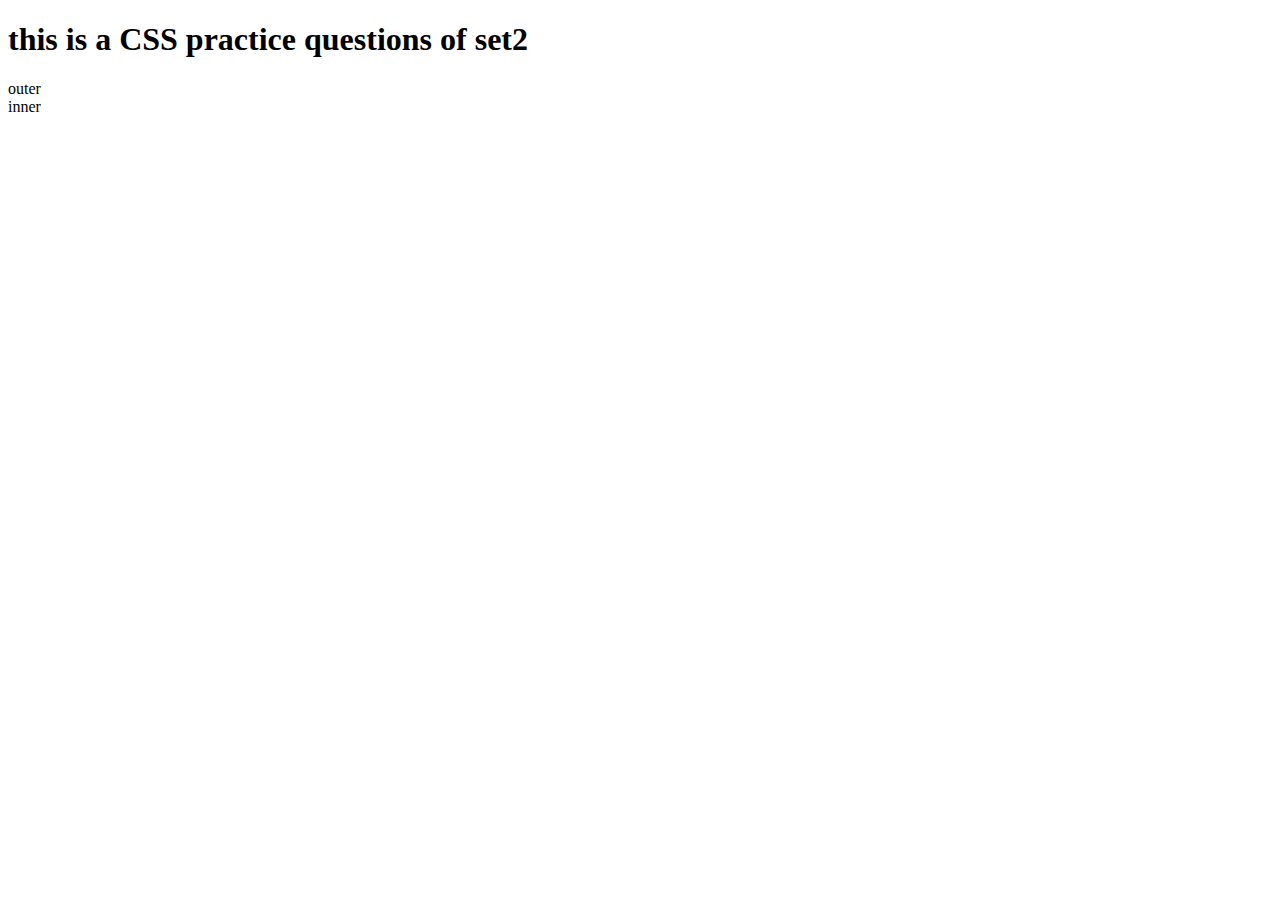
<file: index.html>
<!DOCTYPE html>
<html lang="en">
<head>
    <meta charset="UTF-8">
    <meta name="viewport" content="width=device-width, initial-scale=1.0">
    <title>css level 1</title>
    <!-- <link rel="stylesheet" href="style.css"> -->
</head>
<body>
<h1>this is a CSS practice questions of set2</h1>
<div id="outer">
    outer
    <div id="inner">
        inner
    </div>
</div>
</body>
</html>
</file>
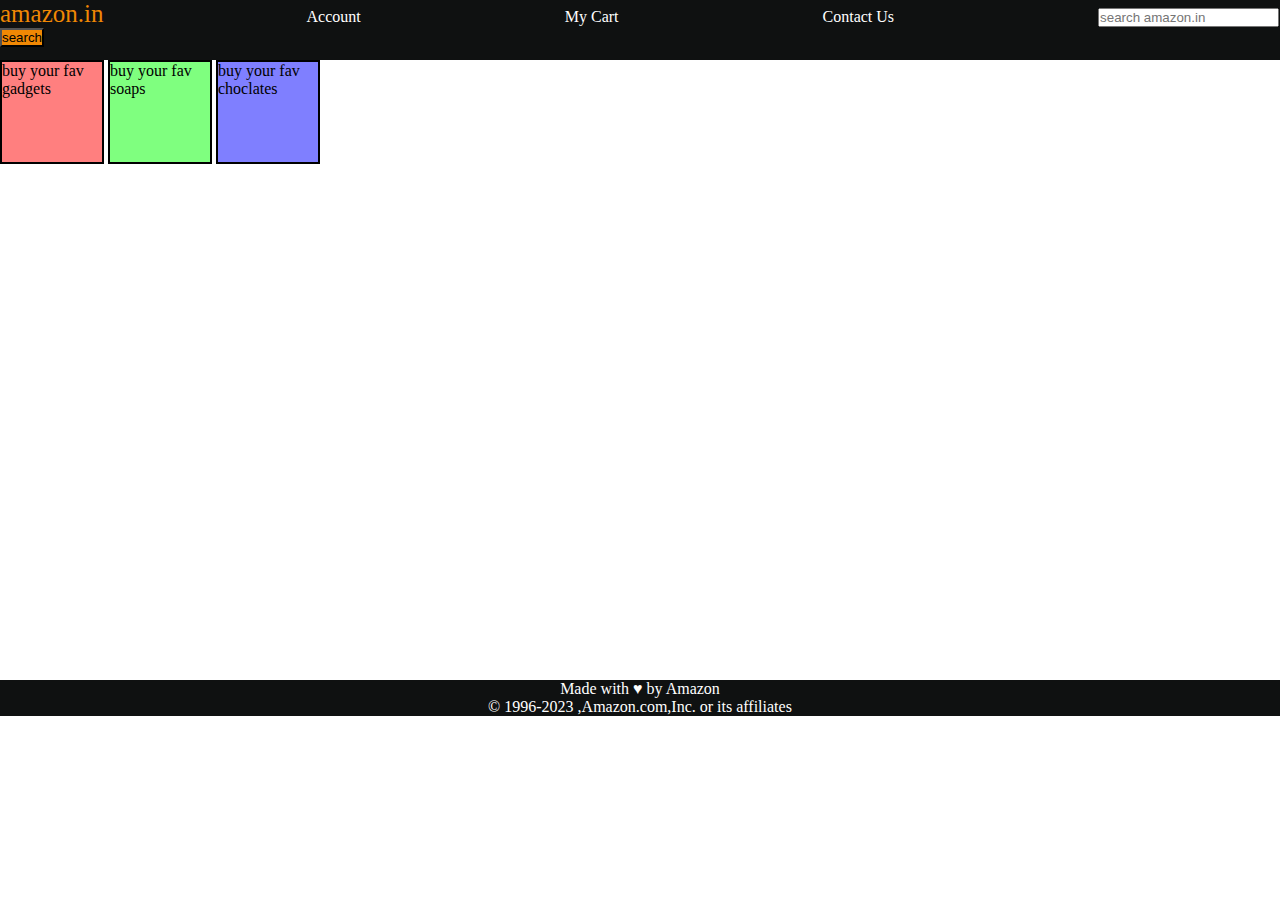
<file: level2.html>
<!DOCTYPE html>
<html lang="en">
<head>
    <meta charset="UTF-8">
    <meta name="viewport" content="width=device-width, initial-scale=1.0">
    <title>Level 2</title>
    <link rel="stylesheet" href="style.css">
</head>    
<body>
  <header>
    <div id="navbar">
     <a id="logo"href="#">amazon.in</a>
     <a href="#">Account</a>
     <a href="#">My Cart</a>
     <a href="#">Contact Us</a>
     <input type="text" placeholder="search amazon.in">
     <button>search</button>
    </div>
  </header>
  <div id="content">
    <div class="contentbox" style="background-color: rgba(255,0,0,0.5);"> buy your fav gadgets</div>
    <div class="contentbox" style="background-color: rgba(0,255,0,0.5);"> buy your fav soaps</div>
    <div class="contentbox" style="background-color: rgba(0,0,255,0.5);"> buy your fav choclates</div>
  </div>
  <footer>
    Made with &hearts; by Amazon <br>
    &#169; 1996-2023 ,Amazon.com,Inc. or its affiliates</footer>
  </footer>
</body>  
</html>
</file>
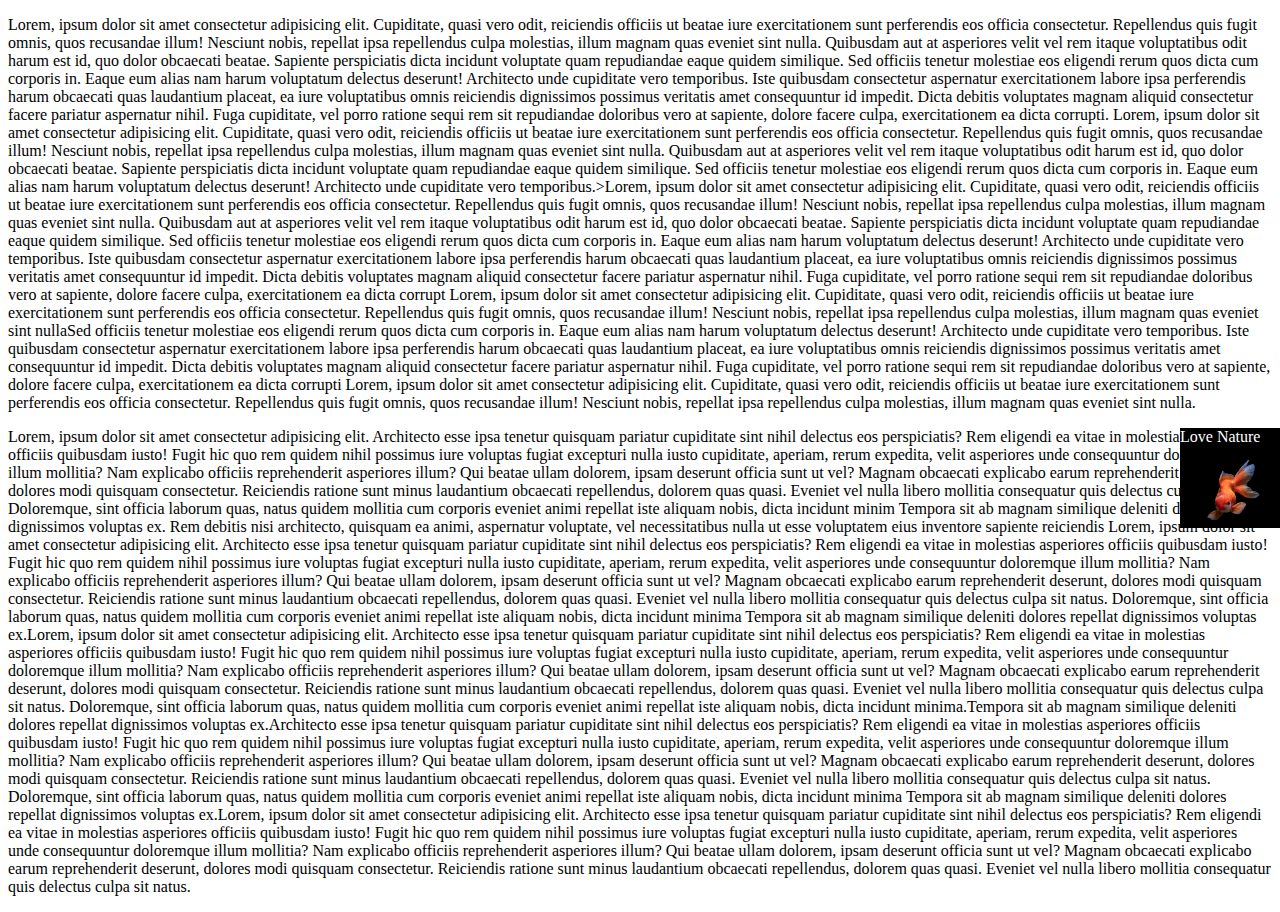
<file: level3.html>
<!DOCTYPE html>
<html lang="en">
<head>
    <meta charset="UTF-8">
    <meta name="viewport" content="width=device-width, initial-scale=1.0">
    <title>CSS level 3</title>
    <link rel="stylesheet" href="style3.css">
</head>
<body>
    <!-- hello
    <div id="box1">
        box 1
        <div id="box2">box 2</div>

    </div>
     -->
     <!-- <h1>Position Playground</h1>
     <div id="box1">box 1</div>
     <div id="box2">box 2</div>
     <div id="box3">box 3</div>
     <div id="box4">box 4</div> -->
     <p>Lorem, ipsum dolor sit amet consectetur adipisicing elit. Cupiditate, quasi vero odit, reiciendis officiis ut beatae iure exercitationem sunt perferendis eos officia consectetur. Repellendus quis fugit omnis, quos recusandae illum!
     Nesciunt nobis, repellat ipsa repellendus culpa molestias, illum magnam quas eveniet sint nulla. Quibusdam aut at asperiores velit vel rem itaque voluptatibus odit harum est id, quo dolor obcaecati beatae.
     Sapiente perspiciatis dicta incidunt voluptate quam repudiandae eaque quidem similique. Sed officiis tenetur molestiae eos eligendi rerum quos dicta cum corporis in. Eaque eum alias nam harum voluptatum delectus deserunt!
     Architecto unde cupiditate vero temporibus. Iste quibusdam consectetur aspernatur exercitationem labore ipsa perferendis harum obcaecati quas laudantium placeat, ea iure voluptatibus omnis reiciendis dignissimos possimus veritatis amet consequuntur id impedit.
     Dicta debitis voluptates magnam aliquid consectetur facere pariatur aspernatur nihil. Fuga cupiditate, vel porro ratione sequi rem sit repudiandae doloribus vero at sapiente, dolore facere culpa, exercitationem ea dicta corrupti.
     Lorem, ipsum dolor sit amet consectetur adipisicing elit. Cupiditate, quasi vero odit, reiciendis officiis ut beatae iure exercitationem sunt perferendis eos officia consectetur. Repellendus quis fugit omnis, quos recusandae illum!
     Nesciunt nobis, repellat ipsa repellendus culpa molestias, illum magnam quas eveniet sint nulla. Quibusdam aut at asperiores velit vel rem itaque voluptatibus odit harum est id, quo dolor obcaecati beatae.
     Sapiente perspiciatis dicta incidunt voluptate quam repudiandae eaque quidem similique. Sed officiis tenetur molestiae eos eligendi rerum quos dicta cum corporis in. Eaque eum alias nam harum voluptatum delectus deserunt!
     Architecto unde cupiditate vero temporibus.>Lorem, ipsum dolor sit amet consectetur adipisicing elit. Cupiditate, quasi vero odit, reiciendis officiis ut beatae iure exercitationem sunt perferendis eos officia consectetur. Repellendus quis fugit omnis, quos recusandae illum!
     Nesciunt nobis, repellat ipsa repellendus culpa molestias, illum magnam quas eveniet sint nulla. Quibusdam aut at asperiores velit vel rem itaque voluptatibus odit harum est id, quo dolor obcaecati beatae.
     Sapiente perspiciatis dicta incidunt voluptate quam repudiandae eaque quidem similique. Sed officiis tenetur molestiae eos eligendi rerum quos dicta cum corporis in. Eaque eum alias nam harum voluptatum delectus deserunt!
     Architecto unde cupiditate vero temporibus. Iste quibusdam consectetur aspernatur exercitationem labore ipsa perferendis harum obcaecati quas laudantium placeat, ea iure voluptatibus omnis reiciendis dignissimos possimus veritatis amet consequuntur id impedit.
     Dicta debitis voluptates magnam aliquid consectetur facere pariatur aspernatur nihil. Fuga cupiditate, vel porro ratione sequi rem sit repudiandae doloribus vero at sapiente, dolore facere culpa, exercitationem ea dicta corrupt Lorem, ipsum dolor sit amet consectetur adipisicing elit. Cupiditate, quasi vero odit, reiciendis officiis ut beatae iure exercitationem sunt perferendis eos officia consectetur. Repellendus quis fugit omnis, quos recusandae illum!
     Nesciunt nobis, repellat ipsa repellendus culpa molestias, illum magnam quas eveniet sint nullaSed officiis tenetur molestiae eos eligendi rerum quos dicta cum corporis in. Eaque eum alias nam harum voluptatum delectus deserunt!
     Architecto unde cupiditate vero temporibus. Iste quibusdam consectetur aspernatur exercitationem labore ipsa perferendis harum obcaecati quas laudantium placeat, ea iure voluptatibus omnis reiciendis dignissimos possimus veritatis amet consequuntur id impedit.
     Dicta debitis voluptates magnam aliquid consectetur facere pariatur aspernatur nihil. Fuga cupiditate, vel porro ratione sequi rem sit repudiandae doloribus vero at sapiente, dolore facere culpa, exercitationem ea dicta corrupti Lorem, ipsum dolor sit amet consectetur adipisicing elit. Cupiditate, quasi vero odit, reiciendis officiis ut beatae iure exercitationem sunt perferendis eos officia consectetur. Repellendus quis fugit omnis, quos recusandae illum!
     Nesciunt nobis, repellat ipsa repellendus culpa molestias, illum magnam quas eveniet sint nulla.</p>
     <div>Love Nature</div>
    <p>Lorem, ipsum dolor sit amet consectetur adipisicing elit. Architecto esse ipsa tenetur quisquam pariatur cupiditate sint nihil delectus eos perspiciatis? Rem eligendi ea vitae in molestias asperiores officiis quibusdam iusto!
    Fugit hic quo rem quidem nihil possimus iure voluptas fugiat excepturi nulla iusto cupiditate, aperiam, rerum expedita, velit asperiores unde consequuntur doloremque illum mollitia? Nam explicabo officiis reprehenderit asperiores illum?
    Qui beatae ullam dolorem, ipsam deserunt officia sunt ut vel? Magnam obcaecati explicabo earum reprehenderit deserunt, dolores modi quisquam consectetur. Reiciendis ratione sunt minus laudantium obcaecati repellendus, dolorem quas quasi.
    Eveniet vel nulla libero mollitia consequatur quis delectus culpa sit natus. Doloremque, sint officia laborum quas, natus quidem mollitia cum corporis eveniet animi repellat iste aliquam nobis, dicta incidunt minim Tempora sit ab magnam similique deleniti dolores repellat dignissimos voluptas ex. Rem debitis nisi architecto, quisquam ea animi, aspernatur voluptate, vel necessitatibus nulla ut esse voluptatem eius inventore sapiente reiciendis
    Lorem, ipsum dolor sit amet consectetur adipisicing elit. Architecto esse ipsa tenetur quisquam pariatur cupiditate sint nihil delectus eos perspiciatis? Rem eligendi ea vitae in molestias asperiores officiis quibusdam iusto!
    Fugit hic quo rem quidem nihil possimus iure voluptas fugiat excepturi nulla iusto cupiditate, aperiam, rerum expedita, velit asperiores unde consequuntur doloremque illum mollitia? Nam explicabo officiis reprehenderit asperiores illum?
    Qui beatae ullam dolorem, ipsam deserunt officia sunt ut vel? Magnam obcaecati explicabo earum reprehenderit deserunt, dolores modi quisquam consectetur. Reiciendis ratione sunt minus laudantium obcaecati repellendus, dolorem quas quasi.
    Eveniet vel nulla libero mollitia consequatur quis delectus culpa sit natus. Doloremque, sint officia laborum quas, natus quidem mollitia cum corporis eveniet animi repellat iste aliquam nobis, dicta incidunt minima Tempora sit ab magnam similique deleniti dolores repellat dignissimos voluptas ex.Lorem, ipsum dolor sit amet consectetur adipisicing elit. Architecto esse ipsa tenetur quisquam pariatur cupiditate sint nihil delectus eos perspiciatis? Rem eligendi ea vitae in molestias asperiores officiis quibusdam iusto!
    Fugit hic quo rem quidem nihil possimus iure voluptas fugiat excepturi nulla iusto cupiditate, aperiam, rerum expedita, velit asperiores unde consequuntur doloremque illum mollitia? Nam explicabo officiis reprehenderit asperiores illum?
    Qui beatae ullam dolorem, ipsam deserunt officia sunt ut vel? Magnam obcaecati explicabo earum reprehenderit deserunt, dolores modi quisquam consectetur. Reiciendis ratione sunt minus laudantium obcaecati repellendus, dolorem quas quasi.
    Eveniet vel nulla libero mollitia consequatur quis delectus culpa sit natus. Doloremque, sint officia laborum quas, natus quidem mollitia cum corporis eveniet animi repellat iste aliquam nobis, dicta incidunt minima.Tempora sit ab magnam similique deleniti dolores repellat dignissimos voluptas ex.Architecto esse ipsa tenetur quisquam pariatur cupiditate sint nihil delectus eos perspiciatis? Rem eligendi ea vitae in molestias asperiores officiis quibusdam iusto!
    Fugit hic quo rem quidem nihil possimus iure voluptas fugiat excepturi nulla iusto cupiditate, aperiam, rerum expedita, velit asperiores unde consequuntur doloremque illum mollitia? Nam explicabo officiis reprehenderit asperiores illum?
    Qui beatae ullam dolorem, ipsam deserunt officia sunt ut vel? Magnam obcaecati explicabo earum reprehenderit deserunt, dolores modi quisquam consectetur. Reiciendis ratione sunt minus laudantium obcaecati repellendus, dolorem quas quasi.
    Eveniet vel nulla libero mollitia consequatur quis delectus culpa sit natus. Doloremque, sint officia laborum quas, natus quidem mollitia cum corporis eveniet animi repellat iste aliquam nobis, dicta incidunt minima Tempora sit ab magnam similique deleniti dolores repellat dignissimos voluptas ex.Lorem, ipsum dolor sit amet consectetur adipisicing elit. Architecto esse ipsa tenetur quisquam pariatur cupiditate sint nihil delectus eos perspiciatis? Rem eligendi ea vitae in molestias asperiores officiis quibusdam iusto!
    Fugit hic quo rem quidem nihil possimus iure voluptas fugiat excepturi nulla iusto cupiditate, aperiam, rerum expedita, velit asperiores unde consequuntur doloremque illum mollitia? Nam explicabo officiis reprehenderit asperiores illum?
    Qui beatae ullam dolorem, ipsam deserunt officia sunt ut vel? Magnam obcaecati explicabo earum reprehenderit deserunt, dolores modi quisquam consectetur. Reiciendis ratione sunt minus laudantium obcaecati repellendus, dolorem quas quasi.
    Eveniet vel nulla libero mollitia consequatur quis delectus culpa sit natus.</p>
</body>
</html>
</file>
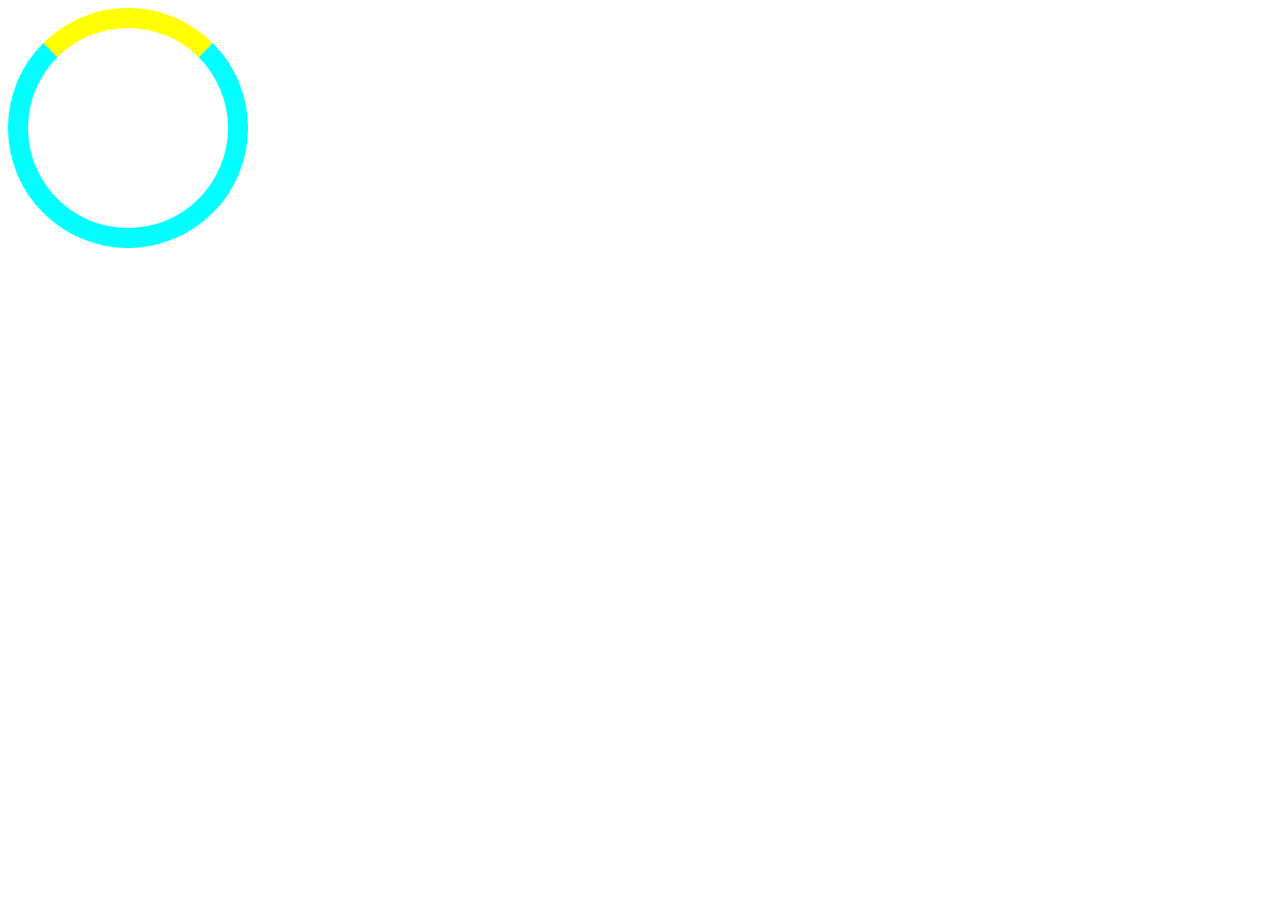
<file: level5.html>
<!DOCTYPE html>
<html lang="en">
<head>
    <meta charset="UTF-8">
    <meta name="viewport" content="width=device-width, initial-scale=1.0">
    <title>CSS level 5</title>
    <link rel="stylesheet" href="style5.css">
</head>
<body>
    <!-- <div>this is a box</div> -->
    <div class="loader"></div>
</body>
</html>
</file>
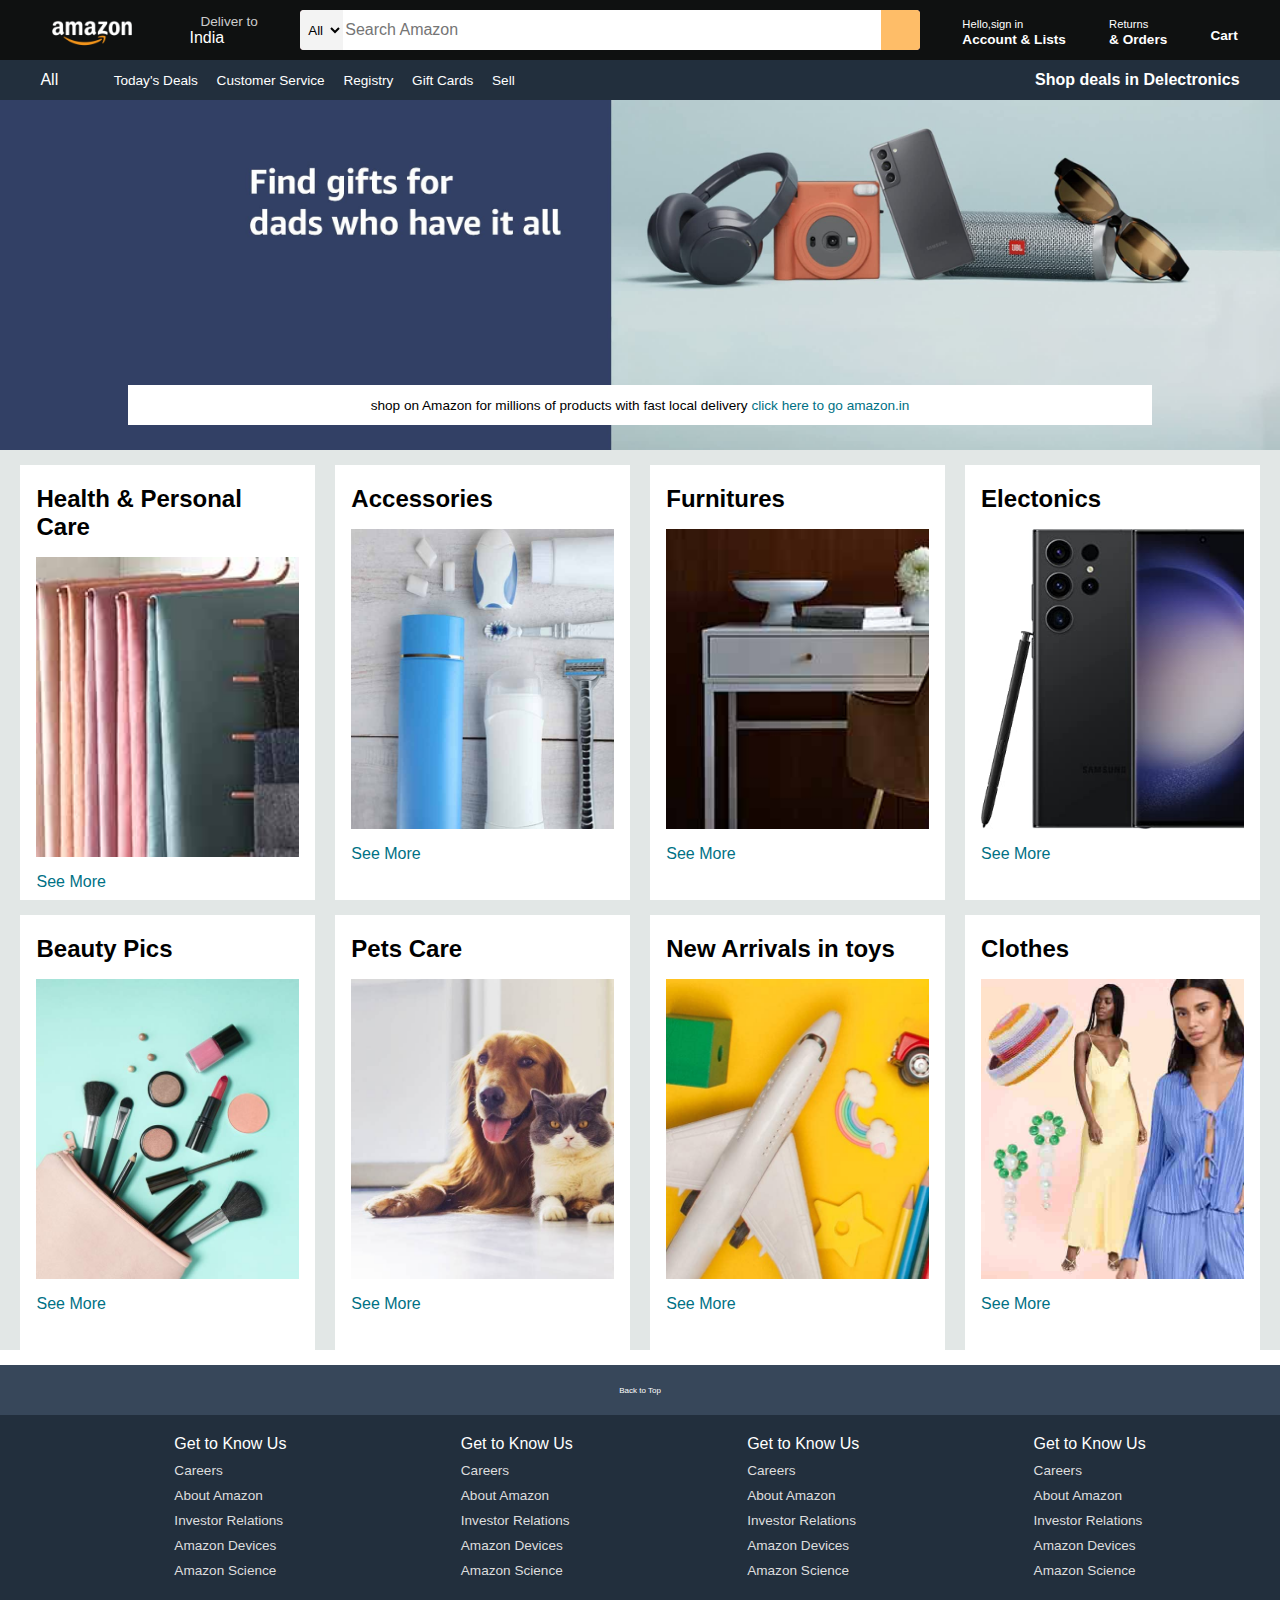
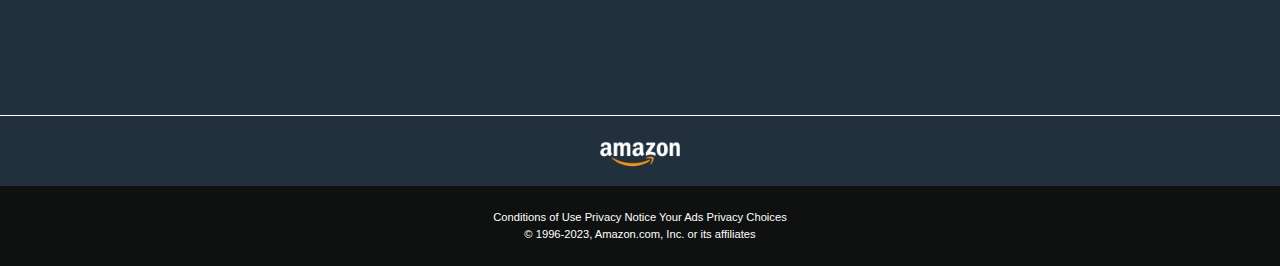
<file: project.html>
<!DOCTYPE html>
<html lang="en">
<head>
    <meta charset="UTF-8">
    <meta name="viewport" content="width=device-width, initial-scale=1.0">
    <title>Amazon</title>
    <link rel="stylesheet" href="https://cdnjs.cloudflare.com/ajax/libs/font-awesome/6.4.2/css/all.min.css" integrity="sha512-z3gLpd7yknf1YoNbCzqRKc4qyor8gaKU1qmn+CShxbuBusANI9QpRohGBreCFkKxLhei6S9CQXFEbbKuqLg0DA==" crossorigin="anonymous" referrerpolicy="no-referrer" />
    <link rel="stylesheet" href="styleproject.css">
</head>
<body>
    <header>
        <div class="navbar">
           <div class="nav-logo border">
             <div class="logo"></div>
            </div> 
            <div class="nav-address border">
                <p class="add-first">Deliver to</p>
                <div class="add-icon">
                  <i class="fa-solid fa-location-dot"></i>
                   <p class="add-sec">India</p >
                </div>
            </div>
            <div class="nav-search">
                <select class="search-select">
                    <option>All</option>
                </select>
                <input placeholder="Search Amazon" class="search-input" >
                <div class="search-icon">
                    <i class="fa-solid fa-magnifying-glass"></i>
                </div>
            </div>
            <div class="nav-signin border">
                 <p><span>Hello,sign in</span></p>
                 <p class="nav-second">Account & Lists</p>
            </div> 
            <div class="nav-return border">
                <p><span>Returns</span></p>
                <p class="nav-second">& Orders</p>
            </div>
            <div class="nav-cart border">
                <i class="fa-solid fa-cart-shopping"></i>
                Cart
            </div> 
        </div>
        <div class="panel">
            <div class="panel-all">
                <i class="fa-solid fa-bars"></i>
                All
            </div>
            <div class="panel-option">
                <p>Today's Deals</p>
                <p>Customer Service</p>
                <p>Registry</p>
                <p>Gift Cards</p>
                <P>Sell</P>
            </div>
            <div class="panel-deals">
                Shop deals in Delectronics
            </div>
        </div>
    </header>
    <div class="hero-section">
      <div class="hero-msg">
        <p>shop on Amazon for millions of products with fast local delivery<a> click here to go amazon.in</a></p>
      </div>
    </div>
    <div class="shop-section">
        <div class="box1 box">
            <div class="box-content">
              <h2>Health & Personal Care</h2>
              <div class="box-img" style="background-image:url('box1_image.jpg')"></div>
              <p>See More</p>
            </div>  
        </div>
        <div class="box2 box">
            <div class="box-content">
                <h2>Accessories</h2>
                <div class="box-img" style="background-image:url('box2_image.jpg')"></div>
                <p>See More</p>
            </div>
        </div>
        <div class="box3 box">
            <div class="box-content">
                <h2>Furnitures</h2>
                <div class="box-img" style="background-image:url('box3_image.jpg')"></div>
                <p>See More</p>
            </div>
        </div>
        <div class="box4 box">
            <div class="box-content">
                <h2>Electonics</h2>
                <div class="box-img" style="background-image:url('box4_image.jpg')"></div>
                <p>See More</p>
            </div>
        </div>
        <div class="box1 box">
            <div class="box-content">
              <h2>Beauty Pics</h2>
              <div class="box-img" style="background-image:url('box5_image.jpg')"></div>
              <p>See More</p>
            </div>  
        </div>
        <div class="box2 box">
            <div class="box-content">
                <h2>Pets Care</h2>
                <div class="box-img" style="background-image:url('box6_image.jpg')"></div>
                <p>See More</p>
            </div>
        </div>
        <div class="box3 box">
            <div class="box-content">
                <h2>New Arrivals in toys</h2>
                <div class="box-img" style="background-image:url('box7_image.jpg')"></div>
                <p>See More</p>
            </div>
        </div>
        <div class="box4 box">
            <div class="box-content">
                <h2>Clothes</h2>
                <div class="box-img" style="background-image:url('box8_image.jpg')"></div>
                <p>See More</p>
            </div>
        </div>
    </div>

    <footer>
        <div class="foot-panel1">
            Back to Top
        </div>
        <div class="foot-panel2">
            <ul>
                <p>Get to Know Us</p>
                <a>Careers</a>
                <a>About Amazon</a>
                <a>Investor Relations</a>
                <a>Amazon Devices</a>
                <a>Amazon Science</a>
            </ul>
            <ul>
                <p>Get to Know Us</p>
                <a>Careers</a>
                <a>About Amazon</a>
                <a>Investor Relations</a>
                <a>Amazon Devices</a>
                <a>Amazon Science</a>
            </ul>
            <ul>
                <p>Get to Know Us</p>
                <a>Careers</a>
                <a>About Amazon</a>
                <a>Investor Relations</a>
                <a>Amazon Devices</a>
                <a>Amazon Science</a>
            </ul>
            <ul>
                <p>Get to Know Us</p>
                <a>Careers</a>
                <a>About Amazon</a>
                <a>Investor Relations</a>
                <a>Amazon Devices</a>
                <a>Amazon Science</a>
            </ul>
        </div>
        <div class="foot-panel3">
            <div class="logo"></div>
        </div>
        <div class="foot-panel4">
            <div class="pages">
                <a>Conditions of Use</a>
                <a>Privacy Notice</a>
                <a>Your Ads Privacy Choices</a>
            </div>
            <div class="copy_rights">
                © 1996-2023, Amazon.com, Inc. or its affiliates
            </div>
        </div>
    </footer>
</body>
</html>
</file>
<file: style.css>
/* *{
    font-family:'Times New Roman';
}

h1{
    text-align: center;
    text-transform: capitalize;
}
#outer{
    font-size: 25px;
}
#inner{
    font-size: 10px;
} */
/* div{
    height: 100px;
    background-color: aqua;
    width: 200px;
    border-width: 5px;
    border-style: solid;
    border-color: brown; */
    /* padding-left: 50px;
    padding-right:50px ;
    padding-top: 25px;
    padding-bottom:25px ; */
    /* padding:25px 50px 25px 50px; */
    /* margin-top: 50px;
    margin-bottom: 25px;
    margin-left: 25px;
    margin-right: 10px; */
    /*margin: 25px;*/
    /* border-radius: 15px;
    border-radius: 50%;*/
/* } */
/* h1{
    width:300px;
    height: 50px;
    border:4px dotted brown;
    text-align:center 
} */
/* div{
    height: 100px;
    width:100px;
    background-color: green;
    border-radius: 50%;

}  */

*{
    padding:0;
    margin:0;
    color:black;;
}
#navbar{
    height:60px;
    background-color: #0f1111;
}
button{
    background-color: #f08804;
}
#logo{
     font-size:25px ;
     color: #f08804;
}
a{
    margin-right: 200px;
    text-decoration: none;
    color:white;
}
.contentbox{
    height:100px;
    width:100px;
    border:2px solid black;
    display: inline-block;
}
#content{
    height:620px;
}
footer{
    background: #0f1111;
    color:white;
    text-align:center;
}
</file>
<file: style3.css>
/* #box1{
    height:100px;
    width: 100px;
    background-color: green;
    font-size: 10px;
}
#box2{
    height:50px;
    width:20px;
    background-color: yellow;
    margin-left: 10px;
    font-size: 2em;
    width:3rem;
    /* height:50vh; */
/* } */
/* div{
    height:100px;
    width:100px;
    background-color: aqua;
    border:2px solid black;
    display: inline-block;
} */
/* #box1{
    position:static;
}
#box2{
    position:relative;
    top:20px;
    left:20px; 
    z-index:3;
}
#box3{
    position:absolute;
    top:70px;
    z-index:-2;
}
#box4{
    position: fixed;
    right:20px;
    bottom:20px;
    z-index:0;
} */
/* #box1{
    background-image: url("fish_photo.jpg.jpg");
    background-size:cover;
} */
div{
    height:100px;
    width:100px;
    background-image:url( "fish_photo.jpg.jpg");
    background-size: cover;
    color: white;
    position:fixed;
    right:0px;
}
</file>
<file: style5.css>
/* div{ */
    /* height: 100px;
    width: 100px;
    background-color: aqua;
    border: 2px solid black;
    position: absolute;
    top: 100px;
    left:200px; */
    /* transition-property: all;
    transition-duration: 3s;
    transition-timing-function:ease-in;
    transition-delay: 2s; */
     /* transition:all 3s ease-in-out 1s;  */
    /* transform:rotate(360deg);  */
    /* rotate: x 180deg;*/
    /* transform: scaley(2); */
    /* transform: skew(45deg); */
    /* animation-name: colorAnimation;
    animation-duration: 2s; */
    /* animation-timing-function: ease-in;  */
    /* animation-delay: 0s;
    animation-iteration-count: infinite; 
    animation-direction:alternate; */
/* }     */
/* @keyframes colorAnimation {
    0%{
        left:0px;
        background-color: yellow;
    }
    50%{
        background-color: blue;
    }
    100%{
        left:400px;
        background-color: chocolate;
    } 
}     */

/* div:hover{ */
    /* background-color: red;
    color: white;
    font-size: 20px; */
    /* transform: scaley(2); */
    /* transform: translate(100px,100px); */
    /* transform: skew(180deg); */
/* } */

   /* background-color: pink;
   transform: scaley(2); */
   /* transform: translate(100px);*/
   /* transform: skew(90deg); */
.loader{
    width: 200px;
    height: 200px;
    border-radius: 50%;
    border: 20px solid aqua;
    border-top: 20px solid yellow;
    animation: loaderAnimation 2s ease-in 0s infinite normal;
}
@keyframes loaderAnimation{
    from{
        transform:rotate(0deg);
    }
    to{
        transform:rotate(360deg);
    }
}
</file>
<file: styleproject.css>
*{
    margin:0;
    font-family:Arial ;
    border: border-box;

}
.navbar{
    height:60px;
    background-color: #0f1111;
    color:white;
    display: flex;
    align-items:center;
    justify-content: space-evenly;
}
.nav-logo{
    height:50px;
    width:100px;
}
.logo{
    background-image: url("amazon_logo\ \(1\).png");
    height:50px;
    width:100%;
    background-size: cover;
}
.border{
    border:1.5px solid transparent;
}
.border:hover{
    border:1.5px solid white;
}
/** box2**/
.add-first{
    color:#cccccc;
    font-size:0.85rem;
    margin-left: 15px;
}
.add-sec{
    font-size:1rem;
    margin-left: 4px;
}
.add-icon{
    display:flex;
    align-items: center;
}
/**box3**/
.nav-search{
    display:flex;
    justify-content: space-evenly;
    background-color: pink;
    width:620px;
    height:40px;
   border-radius: 4px;
}
.search-select{
    background-color: #f3f3f3;
    width:50px;
    text-align:center;
    border-top-left-radius: 4px;
    border-bottom-left-radius: 4px;
     border:none; 
}
.search-input{
    width:100%;
    font-size: 1rem;
    border:none;
}
.search-icon{
    width:45px;
    display:flex;
    justify-content: center;
    align-items: center;
    font-size:1.2rem;
    background-color: #febd68;
    border-top-right-radius:4px;
    border-bottom-right-radius: 4px;
    color:#0f1111;
}
.nav-search:hover{
    border: 2px solid orange;
}
/** box4**/
span{
    font-size:0.7rem;
}
.nav-second{
    font-size:0.85rem;
    font-weight: 700;
}
.nav-cart i{
    font-size: 30px;
}
.nav-cart{
    font-size:0.85rem;
    font-weight:700;
}
/** panel**/
.panel{
    height:40px;
    background-color: #222f3d;
    display:flex;
    color:white;
    align-items:center;
    justify-content: space-evenly;
}
.panel-option p{
    display:inline;
    margin-left: 15px;
}
.panel-option{
    width:70%;
    font-size: 0.85rem;
}
.panel-deals{
    font-family: 0.9rem;
    font-weight: 700;
}
/**hero-section**/
.hero-section{
    background-image: url("hero_image.jpg");
    height: 350px;
    background-size: cover;
    display: flex;
    justify-content: center;
    align-items: end;
}
.hero-msg{
    background-color: white;
    color:black;
    height:40px;
    display:flex;
    align-items:center;
    justify-content: center;
    font-size: 0.85rem;
    width:80%;
    margin-bottom: 25px;
}
.hero-msg a{
    color: #007185;

}
/**shop-section**/
.shop-section{
    display:flex;
    flex-wrap: wrap;
    justify-content: space-evenly;
    background-color: #e2e7e6;
}
.box{
    height:400px;
    /* border:2px solid black; */
    width:23%;
    background-color: white;
    padding:20px 0px 15px;
    margin-top: 15px;
}
.box-img{
    height:300px;
    background-size:cover;
    margin-top: 1rem;
    margin-bottom: 1rem;
}
.box-content{
    margin-left: 1rem;
    margin-right: 1rem;
}
.box-content p{
    color:#007185;
}
/**foot-panel**/
footer{
    margin-top: 15px;
}
.foot-panel1{
    background-color: #37475a;
    color:white;
    height:50px;
    display:flex;
    justify-content: center;
    align-items: center;
    font-size:0.5rem;
}
.foot-panel2{
    background-color: #222f3d;
    color:white;
    height:300px;
    display:flex;
    justify-content: space-evenly;

}
ul{
    margin-top: 20px;
}
ul a{
    display:block;
    font-size: 0.85rem;
    margin-top: 10px;
    color:#dddddd;
}
.foot-panel3{
    background-color:#222f3d; 
    color:white;
    border-top: 0.5px solid white;
    height:70px;
    display:flex;
    justify-content: center;
    align-items: center;
}
.logo{
    background-image: url("amazon_logo\ \(1\).png");
    background-size: cover;
    height:50px;
    width:100px;
}
.foot-panel4{
    background-color: #0f1111;
    color:white;
    height:80px;
    
}
.pages{
   font-size: 0.7rem;
   text-align: center;
   padding-top: 25px;
}
.copy_rights{
    font-size: 0.7rem;
    text-align:center;
    padding-top: 5px;
}
</file>
